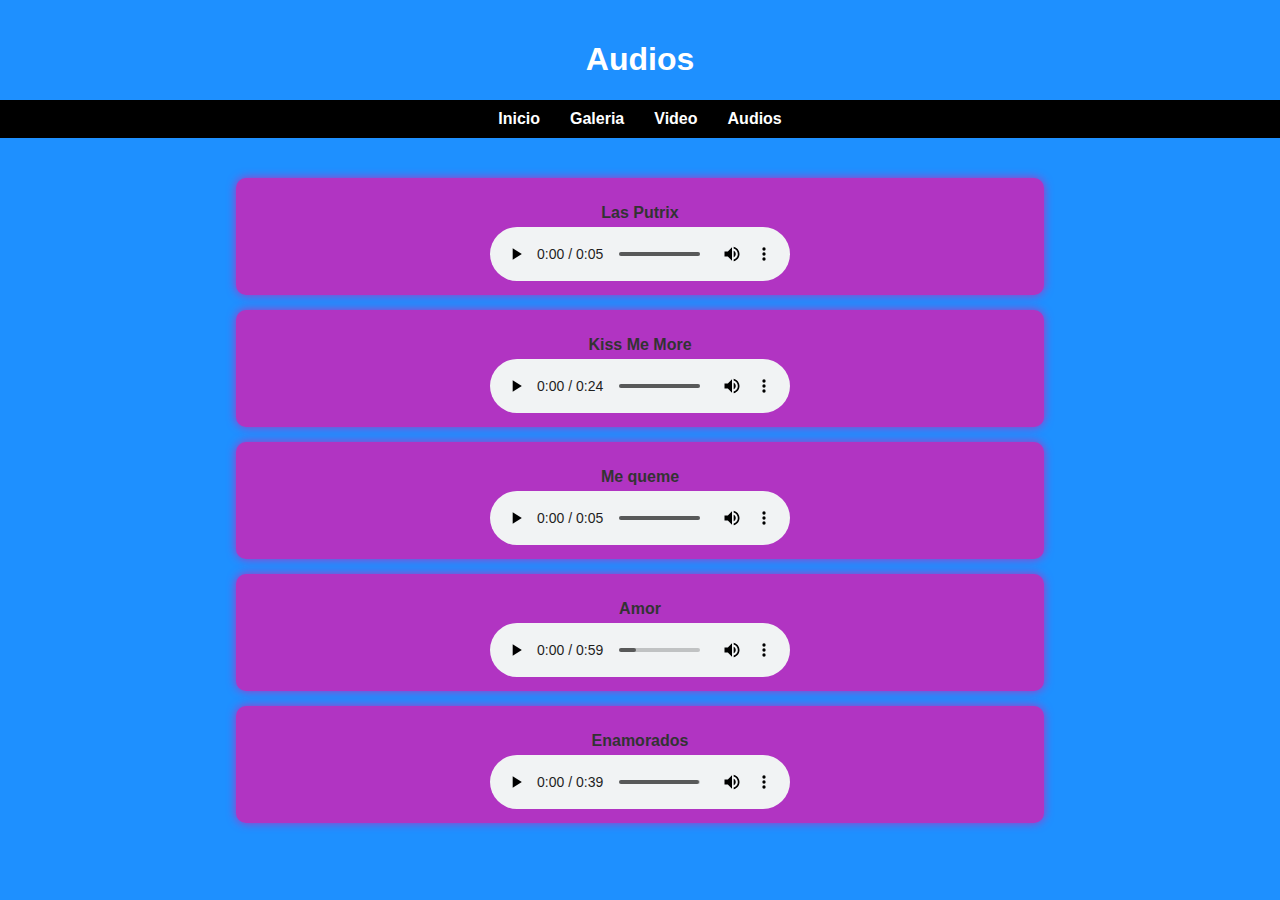
<file: Audios.html>
<!DOCTYPE html>
<html lang="es">
<head>
  <meta charset="UTF-8">
  <meta name="viewport" content="width=device-width, initial-scale=1.0">
  <title>Bienvenidos</title>
  <link rel="stylesheet" href="css/Audio.css">
</head>
<body>
  <header>
    <h1>Audios</h1>
    <nav>
      <ul>
        <li><a href="index.html">Inicio</a></li>
        <li><a href="Galeria.html">Galeria</a></li>
        <li><a href="Videos.html">Video</a></li>
        <li><a href="Audios.html">Audios</a></li>
      </ul>
    </nav>
  </header>

  <main>
    <section>
      <div class="Audio">
        <div><p>Las Putrix</p><audio controls src="Audio/Duran.mp3"></audio></div>
        <div><p>Kiss Me More</p><audio controls src="Audio/Las noches.mp3"></audio></div>
        <div><p>Me queme</p><audio controls src="Audio/Pair.mp3"></audio></div>
        <div><p>Amor</p><audio controls src="Audio/Suena.mp3"></audio></div>
        <div><p>Enamorados</p><audio controls src="Audio/Zelda.mp3"></audio></div>
      </div>
    </section>
  </main>
</body>

</html>
</file>
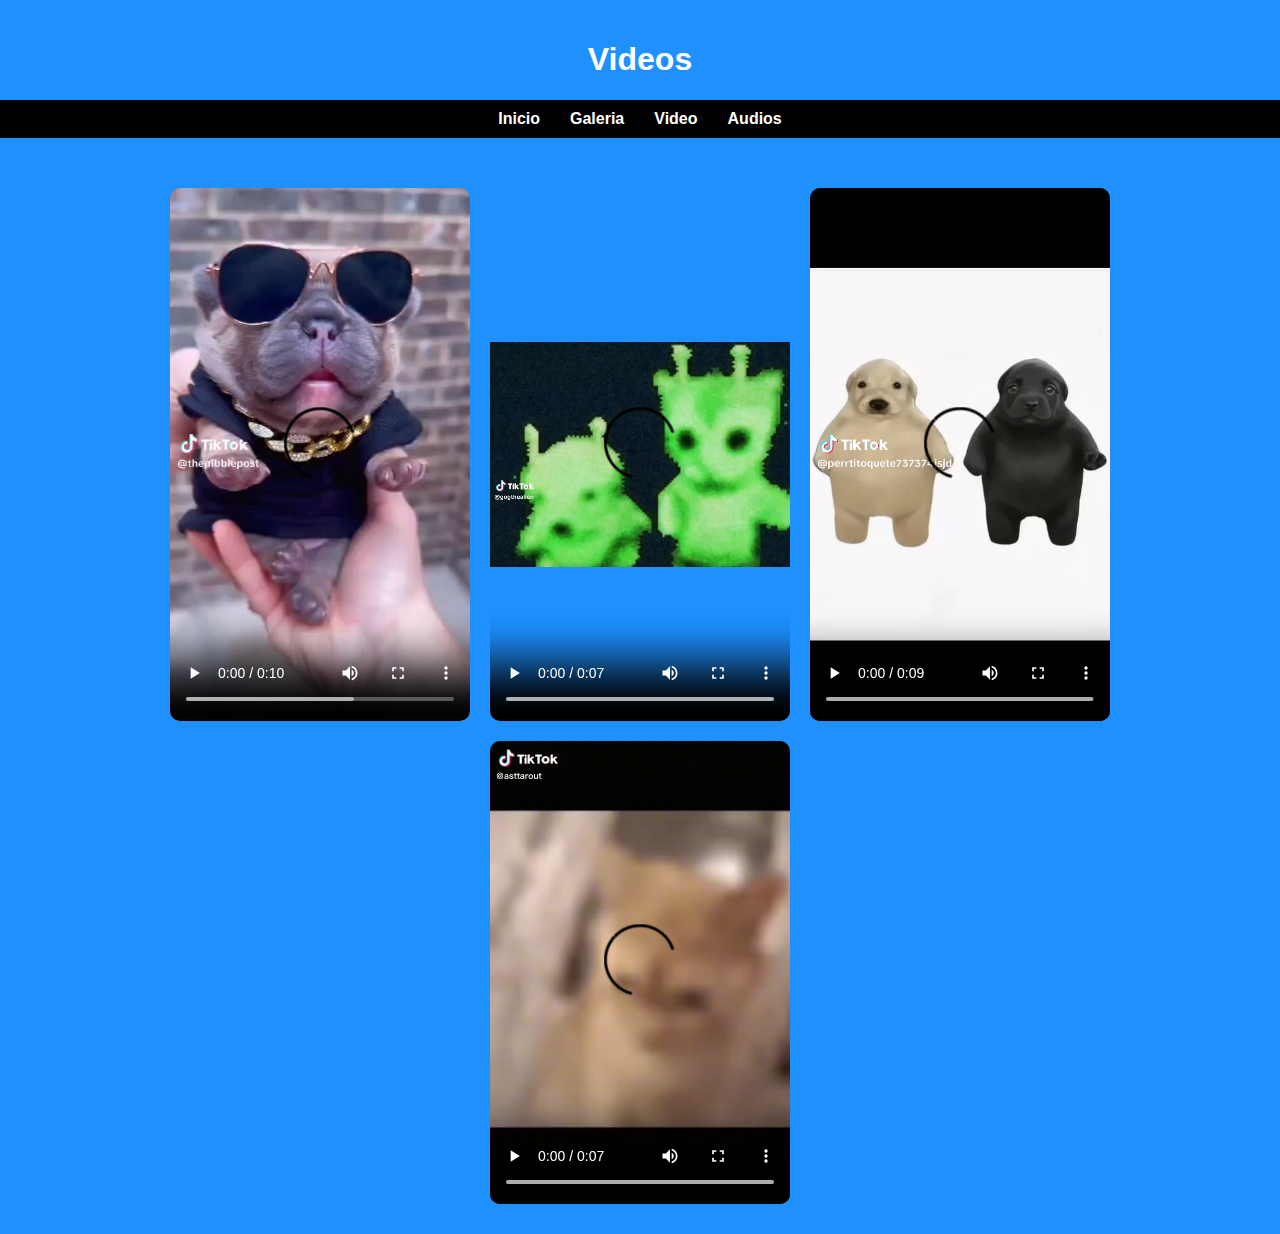
<file: Videos.html>
<!DOCTYPE html>
<html lang="es">
<head>
  <meta charset="UTF-8">
  <meta name="viewport" content="width=device-width, initial-scale=1.0">
  <title>Bienvenidos</title>
  <link rel="stylesheet" href="css/Videos.css">
</head>
<body>
  <header>
    <h1>Videos</h1>
    <nav>
      <ul>
        <li><a href="index.html">Inicio</a></li>
        <li><a href="Galeria.html">Galeria</a></li>
        <li><a href="Videos.html">Video</a></li>
        <li><a href="Audios.html">Audios</a></li>
      </ul>
    </nav>
  </header>

  <main class="videos">
    <video controls src="Video/Evangelion.mp4"></video>
    <video controls src="Video/Evangelion2.mp4"></video>
    <video controls src="Video/Evangelion3.mp4"></video>
    <video controls src="Video/Evangelion4.mp4"></video>
  </main>
</body>
</html>
</file>
<file: css/Audio.css>
/* ===== GENERAL ===== */
body {
  font-family: Arial, sans-serif;
  margin: 0;
  background-color: #1E90FF;
  color: #333;
}

header {
  background-color: #1E90FF;
  color: white;
  text-align: center;
  padding: 20px 0;
}

nav ul {
  list-style: none;
  background-color: #000000;
  padding: 10px;
  margin: 0;
  display: flex;
  justify-content: center;
  gap: 30px;
}

nav ul li a {
  color: white;
  text-decoration: none;
  font-weight: bold;
}

nav ul li a:hover {
  text-decoration: underline;
}

.principal {
  text-align: center;
  padding: 40px;
}

/* ===== AUDIO TEXTO Y COLOR ===== */
.Audio {
  display: flex;
  flex-direction: column;
  align-items: center;
  gap: 15px;
  margin-top: 20px;
}

.Audio div {
  background-color: #B134C2;
  border-radius: 10px;
  padding: 10px 20px;
  width: 60%;
  text-align: center;
  box-shadow: 0 0 10px #B134C2;
}

.Audio p {
  font-weight: bold;
  margin-bottom: 5px;
}
</file>
<file: css/Videos.css>
/* ===== GENERAL ===== */
body {
  font-family: Arial, sans-serif;
  margin: 0;
  background-color: #1E90FF;
  color: #333;
}

header {
  background-color: #1E90FF;
  color: white;
  text-align: center;
  padding: 20px 0;
}

nav ul {
  list-style: none;
  background-color: #000000;
  padding: 10px;
  margin: 0;
  display: flex;
  justify-content: center;
  gap: 30px;
}

nav ul li a {
  color: white;
  text-decoration: none;
  font-weight: bold;
}

nav ul li a:hover {
  text-decoration: underline;
}

.principal {
  text-align: center;
  padding: 40px;
}

/* ===== VIDEOS Y AUDIOS ===== */
.videos, .audios {
  display: flex;
  flex-wrap: wrap;
  justify-content: center;
  gap: 20px;
  padding: 30px;
}

video, audio {
  width: 300px;
  border-radius: 10px;
}
</file>
